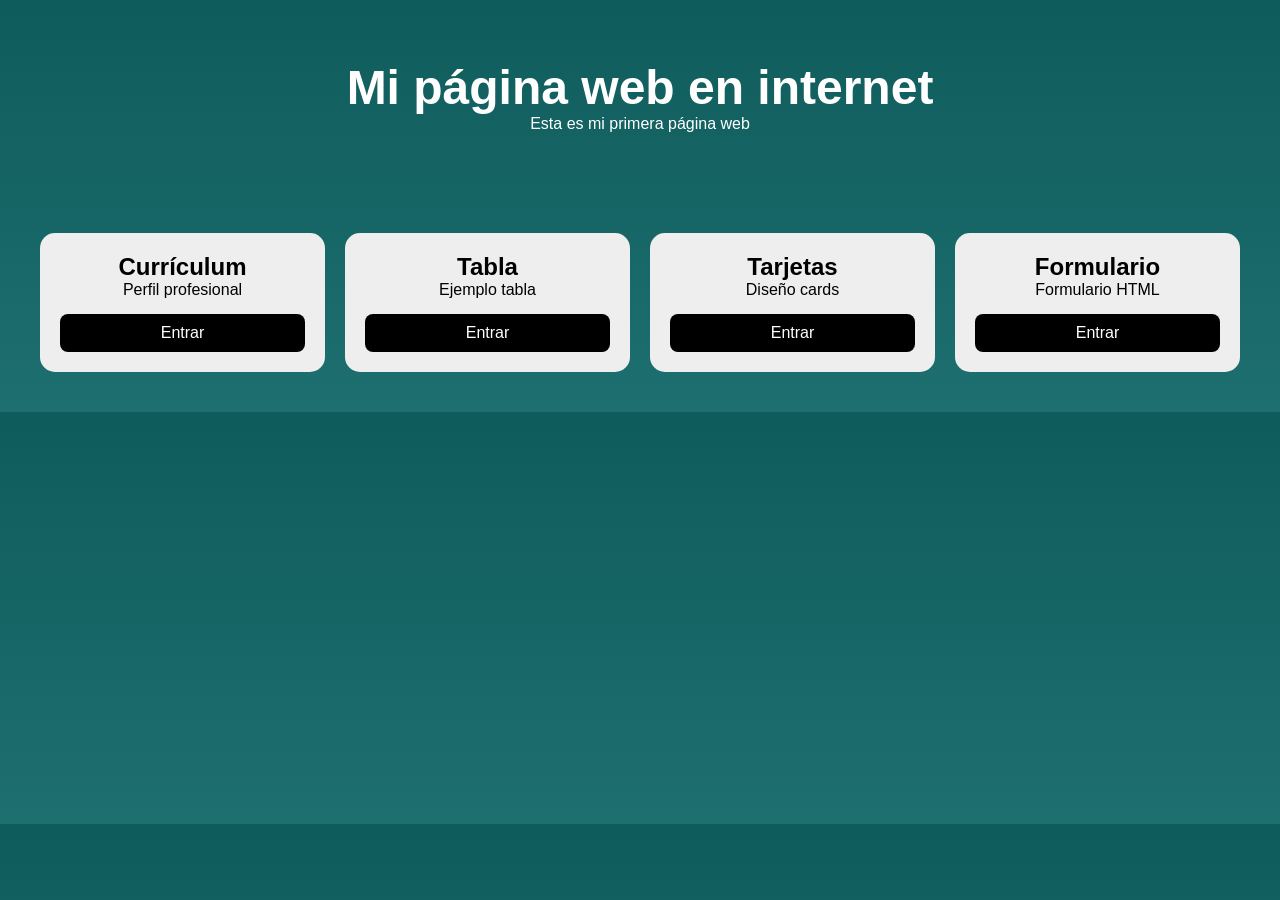
<file: index.html>
<!DOCTYPE html>
<html lang="es">
<head>
  <meta charset="UTF-8">
  <meta name="viewport" content="width=device-width, initial-scale=1.0">
  <title>Mi página web</title>

  <style>
    * { box-sizing: border-box; margin: 0; padding: 0; }

    body {
      font-family: Arial;
      background: linear-gradient(180deg, #0f5c5c, #1e6f70);
      color: white;
    }

    .hero {
      text-align: center;
      padding: 60px 20px;
    }

    .hero h1 {
      font-size: 3rem;
    }

    .cards {
      display: grid;
      grid-template-columns: repeat(4, 1fr);
      gap: 20px;
      padding: 40px;
    }

    .card {
      background: #eee;
      color: black;
      padding: 20px;
      border-radius: 15px;
      text-align: center;
    }

    .btn {
      display: block;
      margin-top: 15px;
      background: black;
      color: white;
      padding: 10px;
      text-decoration: none;
      border-radius: 8px;
    }

    .btn:hover {
      background: #333;
    }

    @media(max-width:800px){
      .cards{grid-template-columns:1fr 1fr;}
    }

    @media(max-width:500px){
      .cards{grid-template-columns:1fr;}
    }
  </style>
</head>

<body>

  <div class="hero">
    <h1>Mi página web en internet</h1>
    <p>Esta es mi primera página web</p>
  </div>

  <div class="cards">

    <div class="card">
      <h2>Currículum</h2>
      <p>Perfil profesional</p>
      <a href="cv.html" class="btn">Entrar</a>
    </div>

    <div class="card">
      <h2>Tabla</h2>
      <p>Ejemplo tabla</p>
      <a href="activiti2.html" class="btn">Entrar</a>
    </div>

    <div class="card">
      <h2>Tarjetas</h2>
      <p>Diseño cards</p>
      <a href="actividad3.html" class="btn">Entrar</a>
    </div>

    <div class="card">
      <h2>Formulario</h2>
      <p>Formulario HTML</p>
      <a href="frood.html" class="btn">Entrar</a>
    </div>

  </div>

</body>
</html>
</file>
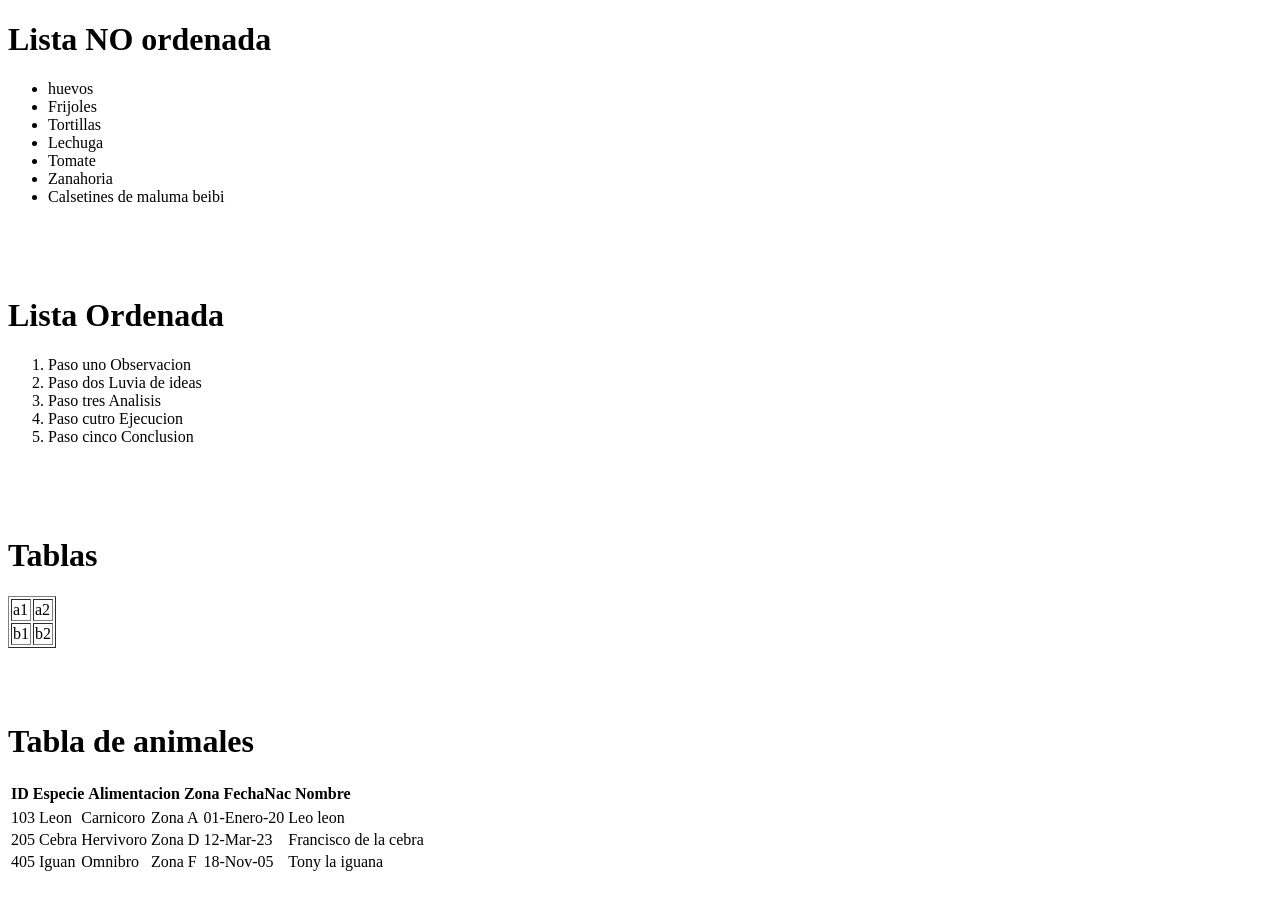
<file: activiti 2.html>
<!DOCTYPE html>
<html lang="en">
<head>
    <meta charset="UTF-8">
    <meta name="viewport" content="width=device-width, initial-scale=1.0">
    <title>Tablas y listas </title>
</head>
<body>
    <h1>Lista NO ordenada </h1>
    <ul>
        <li>huevos</li>
        <li>Frijoles</li>
        <li>Tortillas</li>
        <li>Lechuga</li>
        <li>Tomate</li>
        <li>Zanahoria</li>
        <li>Calsetines de maluma beibi </li>
    </ul>
    <br><br><br>

    <h1>Lista Ordenada </h1>
    <ol>
        <li>Paso uno Observacion </li>
        <li>Paso dos Luvia de ideas </li>
        <li>Paso tres Analisis</li>
        <li>Paso cutro Ejecucion </li>
        <li>Paso cinco Conclusion </li>
    </ol>
    <br><br><br>
    <h1>Tablas</h1>
    <table border="px">
        <tr>
            <td> a1</td>
            <td> a2</td>
        </tr>
        <tr>
           <td> b1</td>
           <td> b2</td>
        </tr>
    </table>
      <br><br><br>
      <h1>Tabla de animales</h1>
      <table>
        <th>ID</th>
        <th>Especie</th>
        <th>Alimentacion</th>
        <th>Zona</th>
        <th>FechaNac</th>
        <th>Nombre</th>
      </table>
    <table>
        <tbody>
            <tr>
            <td>103</td>
            <td>Leon</td>
            <td>Carnicoro</td>
            <td>Zona A</td>
            <td>01-Enero-20</td>
            <td>Leo leon </td>
        </tr>
        <tr>
            <td>205</td>
            <td>Cebra</td>
            <td>Hervivoro</td>
            <td>Zona D</td>
            <td>12-Mar-23</td>
            <td>Francisco de la cebra</td>
        </tr>
        <tr>
            <td>405</td>
            <td>Iguan</td>
            <td>Omnibro</td>
            <td>Zona F</td>
            <td>18-Nov-05</td>
            <td>Tony la iguana</td>
        </tr>
        <tr>
            <td></td>
            <td></td>
            <td></td>
            <td></td>
            <td></td>
            <td></td>
        </tr>
        </tbody>
        

    </table>
</body>
</html>
</file>
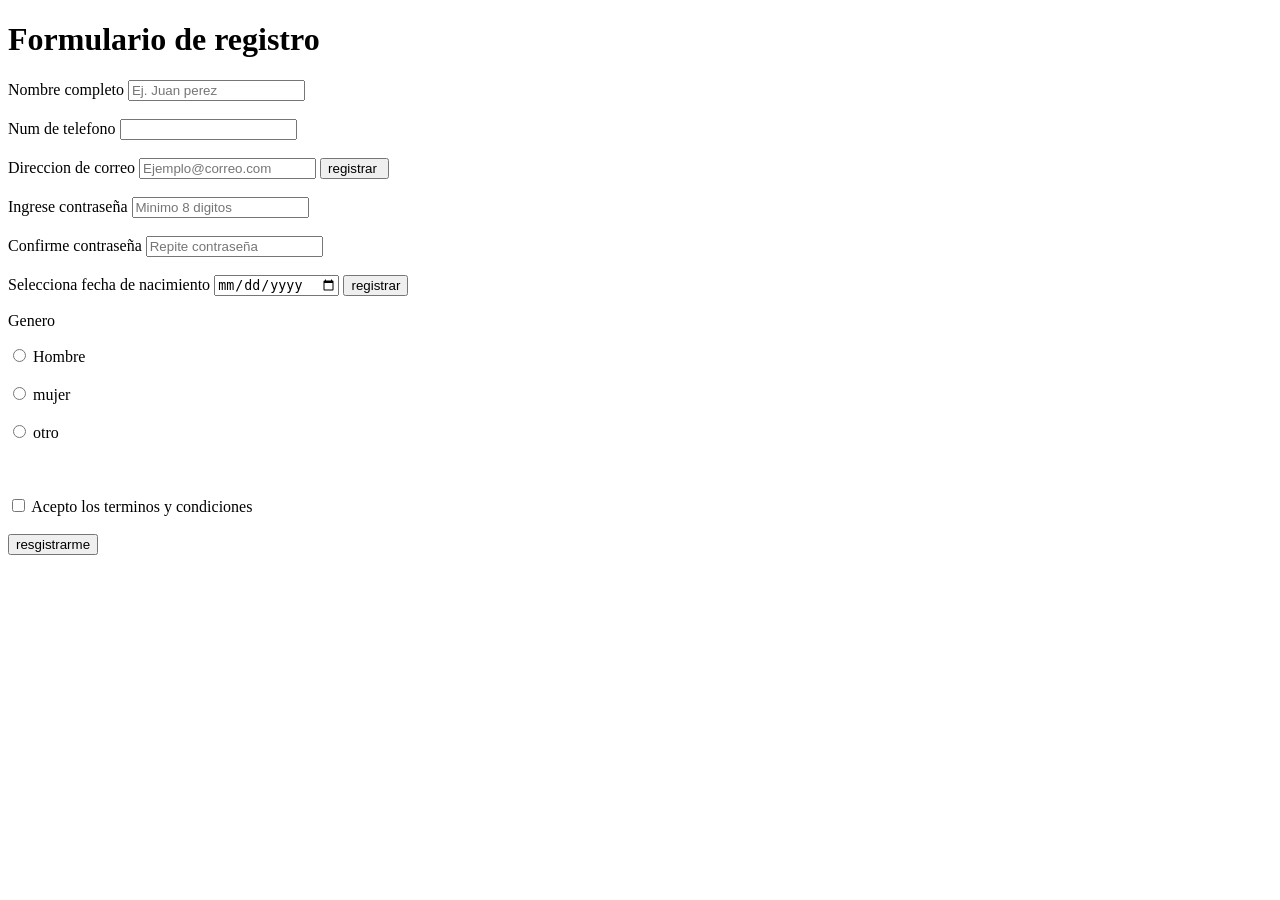
<file: frood.html>
<!DOCTYPE html>
<html lang="en">
<head>
    <meta charset="UTF-8">
    <meta name="viewport" content="width=device-width, initial-scale=1.0">
    <title>Document</title>
</head>
<body>

    <h1>Formulario de registro </h1>

    <form action="form.html" method="get">

        <label for="txtnombre">Nombre completo</label>
        <input type="text" id="txtnombre" name="txtnombre" 
             placeholder="Ej. Juan perez">
        <br><br>

        
        <label for="txtnombre">Num de telefono</label>
        <input type="tel" id="txttle" name="txttle" required
             pattern="[0-9]{10}"
             aria-placeholder="10 digitos(Ej. 93823)" >
        <br><br>


        <label for="txtnombre">Direccion de correo</label>
        <input type="email" id="txtnombre" name="txtnombre" 
             placeholder="Ejemplo@correo.com" required>
        <input type="submit" value="registrar ">
        <br><br>


        <label for="txtnombre">Ingrese contraseña</label>
        <input type="password" id="txtpass" name="txtpass" 
             placeholder="Minimo 8 digitos" required>
        <br><br>


        <label for="txtnombre">Confirme contraseña </label>
        <input type="password" id="txtpass" name="txtpass" 
             placeholder="Repite contraseña " required>
        <br><br>


        <label for="fecha-nac">Selecciona fecha de nacimiento</label>
        <input type="date" id="fecha-nac" name="fecha-nac">


        <input type="submit" value="registrar">


        <p>Genero</p>
        <input type="radio" id="Hombre" name="genero" value="Hombre">
        <label for="Hombre">Hombre</label><br>
        <br>


        <input type="radio" id="mujer" name="genero" value="mujer">
        <label for="mujer">mujer</label><br>
        <br>


        <input type="radio" id="otro" name="genero" value="otro">
        <label for="otro">otro</label><br><br>
        <br><br>


        <input type="checkbox" id="terminos" name="terminos" required>
        <label for="terminos">Acepto los terminos y condiciones</label>
        <br><br>

        <input type="submit" value="resgistrarme">

        



    </form>

</body>
</html>
</file>
